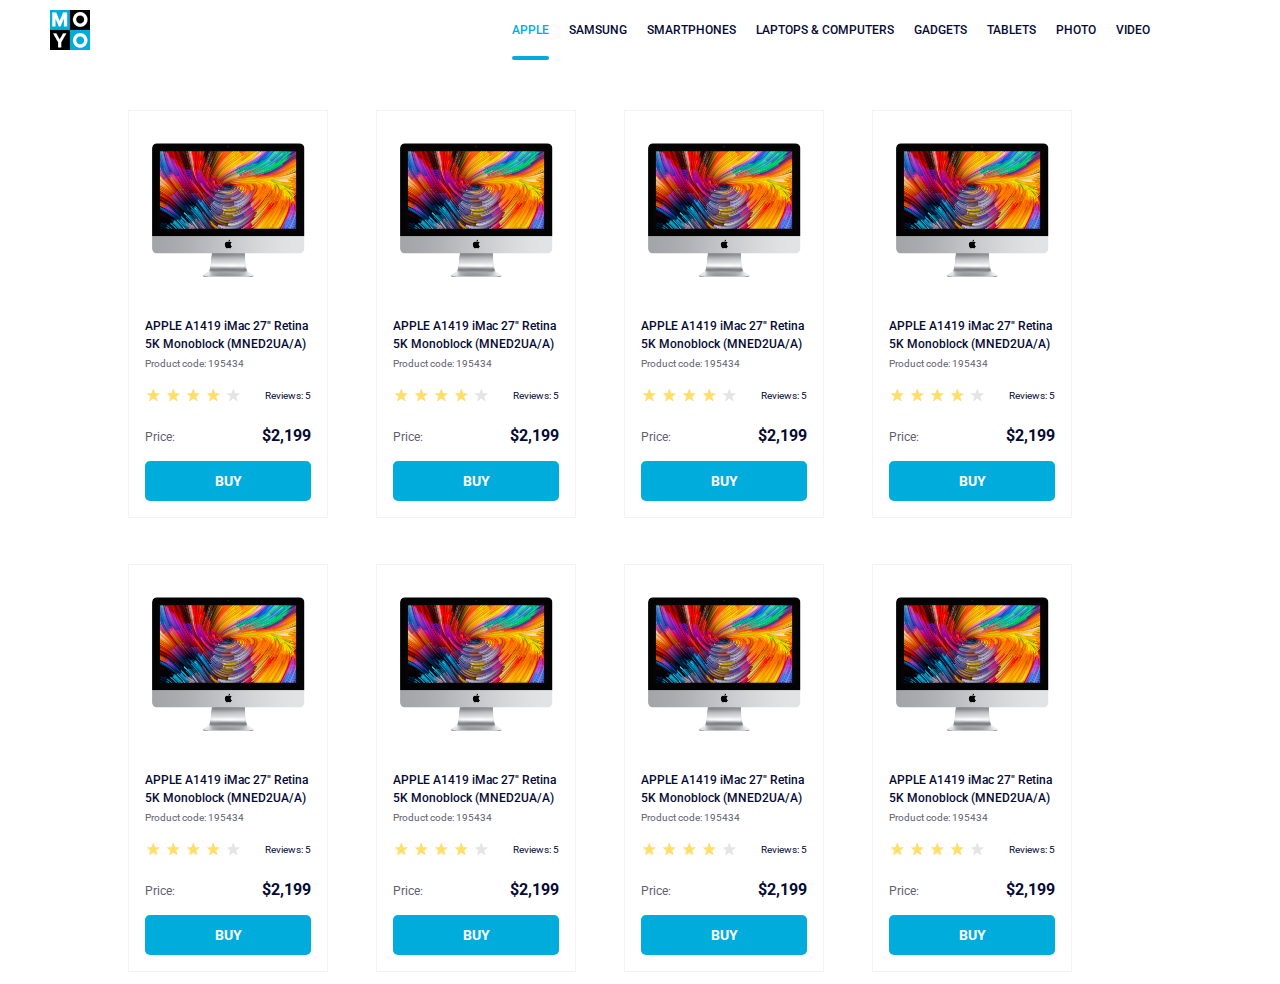
<file: index.html>
<!doctype html><html lang="en"><head><meta charset="utf-8"><meta name="viewport" content="width=device-width, initial-scale=1.0"><title>Catalog</title><link rel="preconnect" href="https://fonts.gstatic.com"><link href="https://fonts.googleapis.com/css2?family=Roboto:wght@400;500;700&display=swap" rel="stylesheet"><link rel="preconnect" href="https://fonts.googleapis.com"><link rel="preconnect" href="https://fonts.gstatic.com" crossorigin><link href="https://fonts.googleapis.com/css2?family=Roboto:wght@500&display=swap" rel="stylesheet"><link rel="stylesheet" href="index.b88b00b3.css"></head><body> <header class="header"> <a href="#" class="logo-link"> <img src="logo.eddae0ff.png" alt="Moyo logo" class="logo"> <nav class="nav"> <ul class="nav__list"> <li class="nav__item"> <a href="#" class="is-active nav__link"> Apple </a> </li> <li class="nav__item"> <a href="#" class="nav__link"> samsung </a> </li> <li class="nav__item"> <a href="#" class="nav__link"> Smartphones </a> </li> <li class="nav__item"> <a href="#" data-qa="nav-hover" class="nav__link"> Laptops & Computers </a> </li> <li class="nav__item"> <a href="#" class="nav__link"> Gadgets </a> </li> <li class="nav__item"> <a href="#" class="nav__link"> Tablets </a> </li> <li class="nav__item"> <a href="#" class="nav__link"> Photo </a> </li> <li class="nav__item"> <a href="#" class="nav__link"> Video </a> </li> </ul> </nav> </a> </header> <main class="main"> <div class="main__card" data-qa="card"> <img class="main__image" src="imac.202c52ff.jpeg" alt="imac card"> <div class="main__container"> <a href="#" class="main__title"> APPLE A1419 iMac 27" Retina 5K Monoblock (MNED2UA/A) </a> </div> <p class="main__product-code">Product code: 195434</p> <div class="main__rating-reviews"> <div class="main__stars main__stars--4"> <div class="main__star"></div> <div class="main__star"></div> <div class="main__star"></div> <div class="main__star"></div> <div class="main__star"></div> </div> <p class="main__reviews">Reviews: 5</p> </div> <div class="main__price"> <div class="main__price-title">Price:</div> <div class="main__price-amount">$2,199</div> </div> <a href="#" class="main__button" data-qa="main-hover"> BUY </a> </div> <div class="main__card" data-qa="card"> <img class="main__image" src="imac.202c52ff.jpeg" alt="imac card"> <div class="main__container"> <a href="#" class="main__title"> APPLE A1419 iMac 27" Retina 5K Monoblock (MNED2UA/A) </a> </div> <p class="main__product-code">Product code: 195434</p> <div class="main__rating-reviews"> <div class="main__stars main__stars--4"> <div class="main__star"></div> <div class="main__star"></div> <div class="main__star"></div> <div class="main__star"></div> <div class="main__star"></div> </div> <p class="main__reviews">Reviews: 5</p> </div> <div class="main__price"> <div class="main__price-title">Price:</div> <div class="main__price-amount">$2,199</div> </div> <a href="#" class="main__button" data-qa="main-hover"> BUY </a> </div> <div class="main__card" data-qa="card"> <img class="main__image" src="imac.202c52ff.jpeg" alt="imac card"> <div class="main__container"> <a href="#" class="main__title"> APPLE A1419 iMac 27" Retina 5K Monoblock (MNED2UA/A) </a> </div> <p class="main__product-code">Product code: 195434</p> <div class="main__rating-reviews"> <div class="main__stars main__stars--4"> <div class="main__star"></div> <div class="main__star"></div> <div class="main__star"></div> <div class="main__star"></div> <div class="main__star"></div> </div> <p class="main__reviews">Reviews: 5</p> </div> <div class="main__price"> <div class="main__price-title">Price:</div> <div class="main__price-amount">$2,199</div> </div> <a href="#" class="main__button" data-qa="main-hover"> BUY </a> </div> <div class="main__card" data-qa="card"> <img class="main__image" src="imac.202c52ff.jpeg" alt="imac card"> <div class="main__container"> <a href="#" class="main__title"> APPLE A1419 iMac 27" Retina 5K Monoblock (MNED2UA/A) </a> </div> <p class="main__product-code">Product code: 195434</p> <div class="main__rating-reviews"> <div class="main__stars main__stars--4"> <div class="main__star"></div> <div class="main__star"></div> <div class="main__star"></div> <div class="main__star"></div> <div class="main__star"></div> </div> <p class="main__reviews">Reviews: 5</p> </div> <div class="main__price"> <div class="main__price-title">Price:</div> <div class="main__price-amount">$2,199</div> </div> <a href="#" class="main__button" data-qa="main-hover"> BUY </a> </div> <div class="main__card" data-qa="card"> <img class="main__image" src="imac.202c52ff.jpeg" alt="imac card"> <div class="main__container"> <a href="#" class="main__title"> APPLE A1419 iMac 27" Retina 5K Monoblock (MNED2UA/A) </a> </div> <p class="main__product-code">Product code: 195434</p> <div class="main__rating-reviews"> <div class="main__stars main__stars--4"> <div class="main__star"></div> <div class="main__star"></div> <div class="main__star"></div> <div class="main__star"></div> <div class="main__star"></div> </div> <p class="main__reviews">Reviews: 5</p> </div> <div class="main__price"> <div class="main__price-title">Price:</div> <div class="main__price-amount">$2,199</div> </div> <a href="#" class="main__button" data-qa="main-hover"> BUY </a> </div> <div class="main__card" data-qa="card"> <img class="main__image" src="imac.202c52ff.jpeg" alt="imac card"> <div class="main__container"> <a href="#" class="main__title"> APPLE A1419 iMac 27" Retina 5K Monoblock (MNED2UA/A) </a> </div> <p class="main__product-code">Product code: 195434</p> <div class="main__rating-reviews"> <div class="main__stars main__stars--4"> <div class="main__star"></div> <div class="main__star"></div> <div class="main__star"></div> <div class="main__star"></div> <div class="main__star"></div> </div> <p class="main__reviews">Reviews: 5</p> </div> <div class="main__price"> <div class="main__price-title">Price:</div> <div class="main__price-amount">$2,199</div> </div> <a href="#" class="main__button" data-qa="main-hover"> BUY </a> </div> <div class="main__card" data-qa="card"> <img class="main__image" src="imac.202c52ff.jpeg" alt="imac card"> <div class="main__container"> <a href="#" class="main__title"> APPLE A1419 iMac 27" Retina 5K Monoblock (MNED2UA/A) </a> </div> <p class="main__product-code">Product code: 195434</p> <div class="main__rating-reviews"> <div class="main__stars main__stars--4"> <div class="main__star"></div> <div class="main__star"></div> <div class="main__star"></div> <div class="main__star"></div> <div class="main__star"></div> </div> <p class="main__reviews">Reviews: 5</p> </div> <div class="main__price"> <div class="main__price-title">Price:</div> <div class="main__price-amount">$2,199</div> </div> <a href="#" class="main__button" data-qa="main-hover"> BUY </a> </div> <div class="main__card" data-qa="card"> <img class="main__image" src="imac.202c52ff.jpeg" alt="imac card"> <div class="main__container"> <a href="#" class="main__title"> APPLE A1419 iMac 27" Retina 5K Monoblock (MNED2UA/A) </a> </div> <p class="main__product-code">Product code: 195434</p> <div class="main__rating-reviews"> <div class="main__stars main__stars--4"> <div class="main__star"></div> <div class="main__star"></div> <div class="main__star"></div> <div class="main__star"></div> <div class="main__star"></div> </div> <p class="main__reviews">Reviews: 5</p> </div> <div class="main__price"> <div class="main__price-title">Price:</div> <div class="main__price-amount">$2,199</div> </div> <a href="#" class="main__button" data-qa="main-hover"> BUY </a> </div> </main> </body></html>
</file>
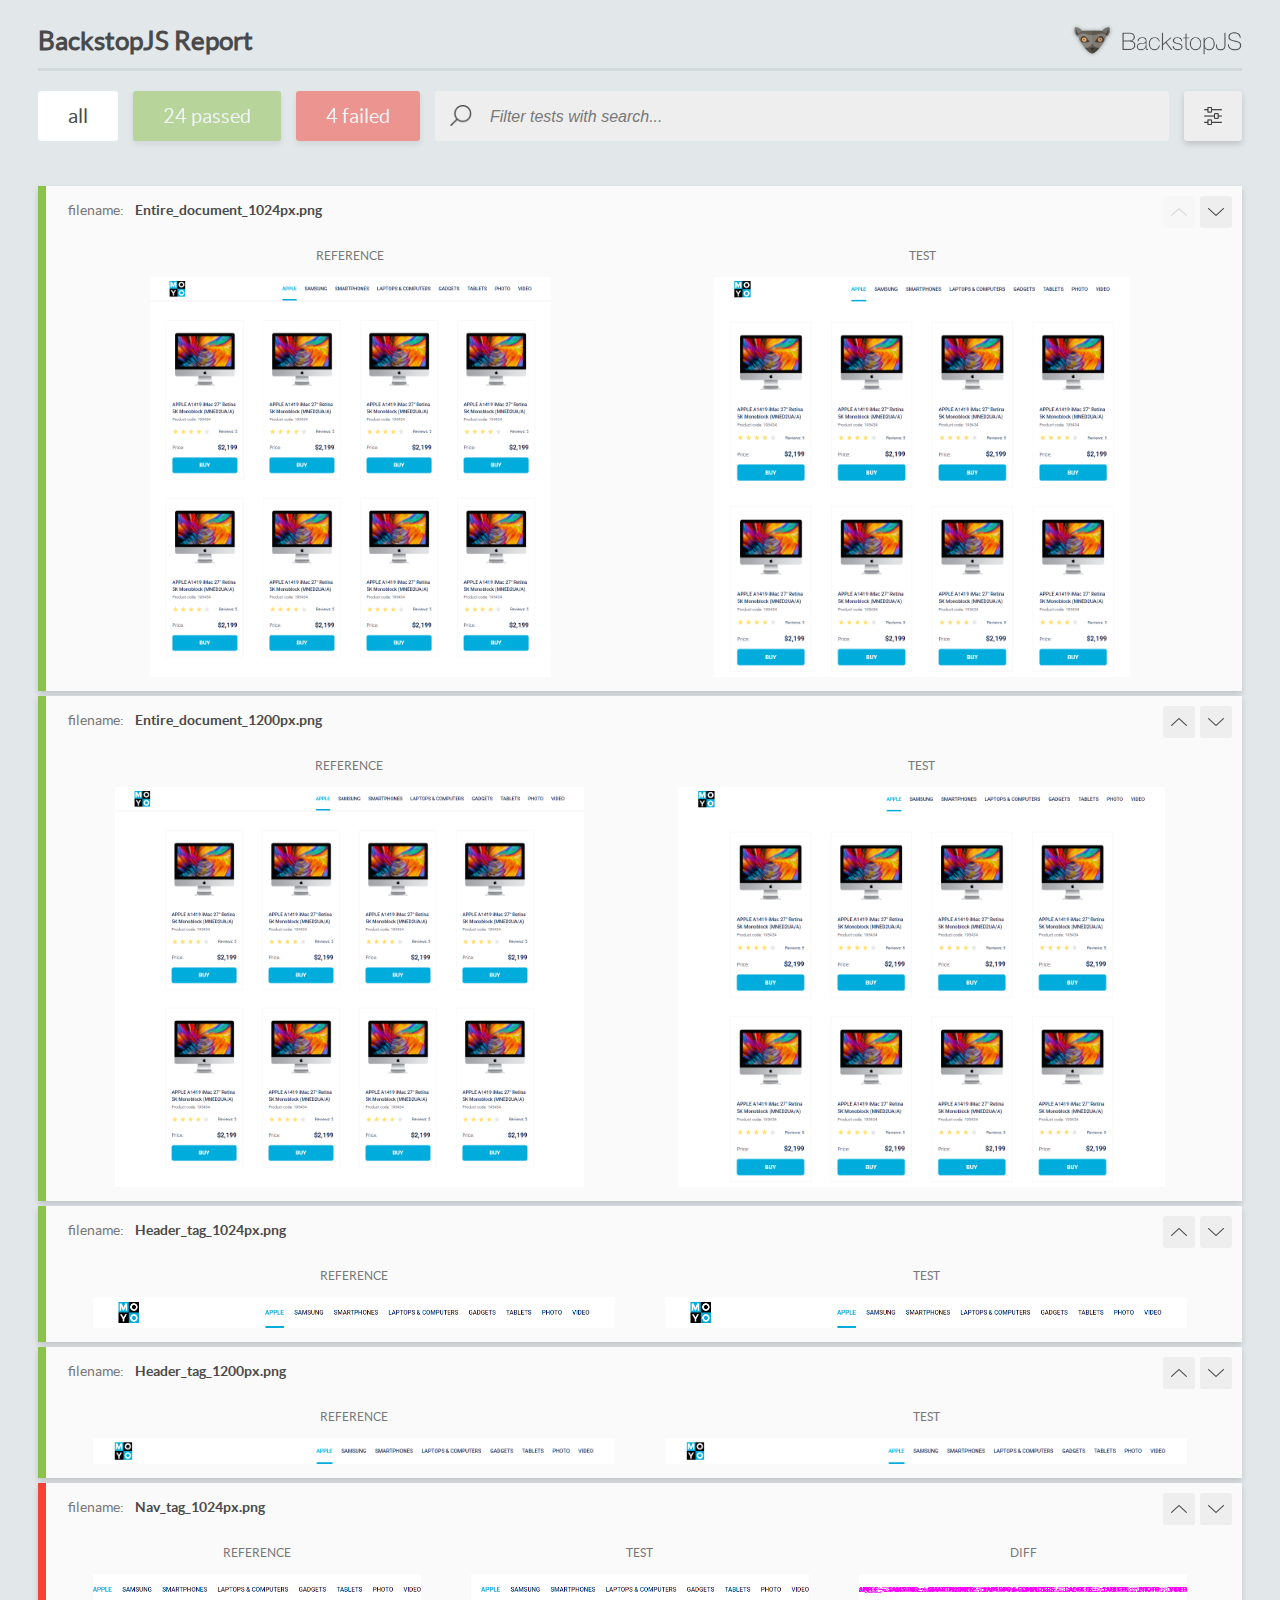
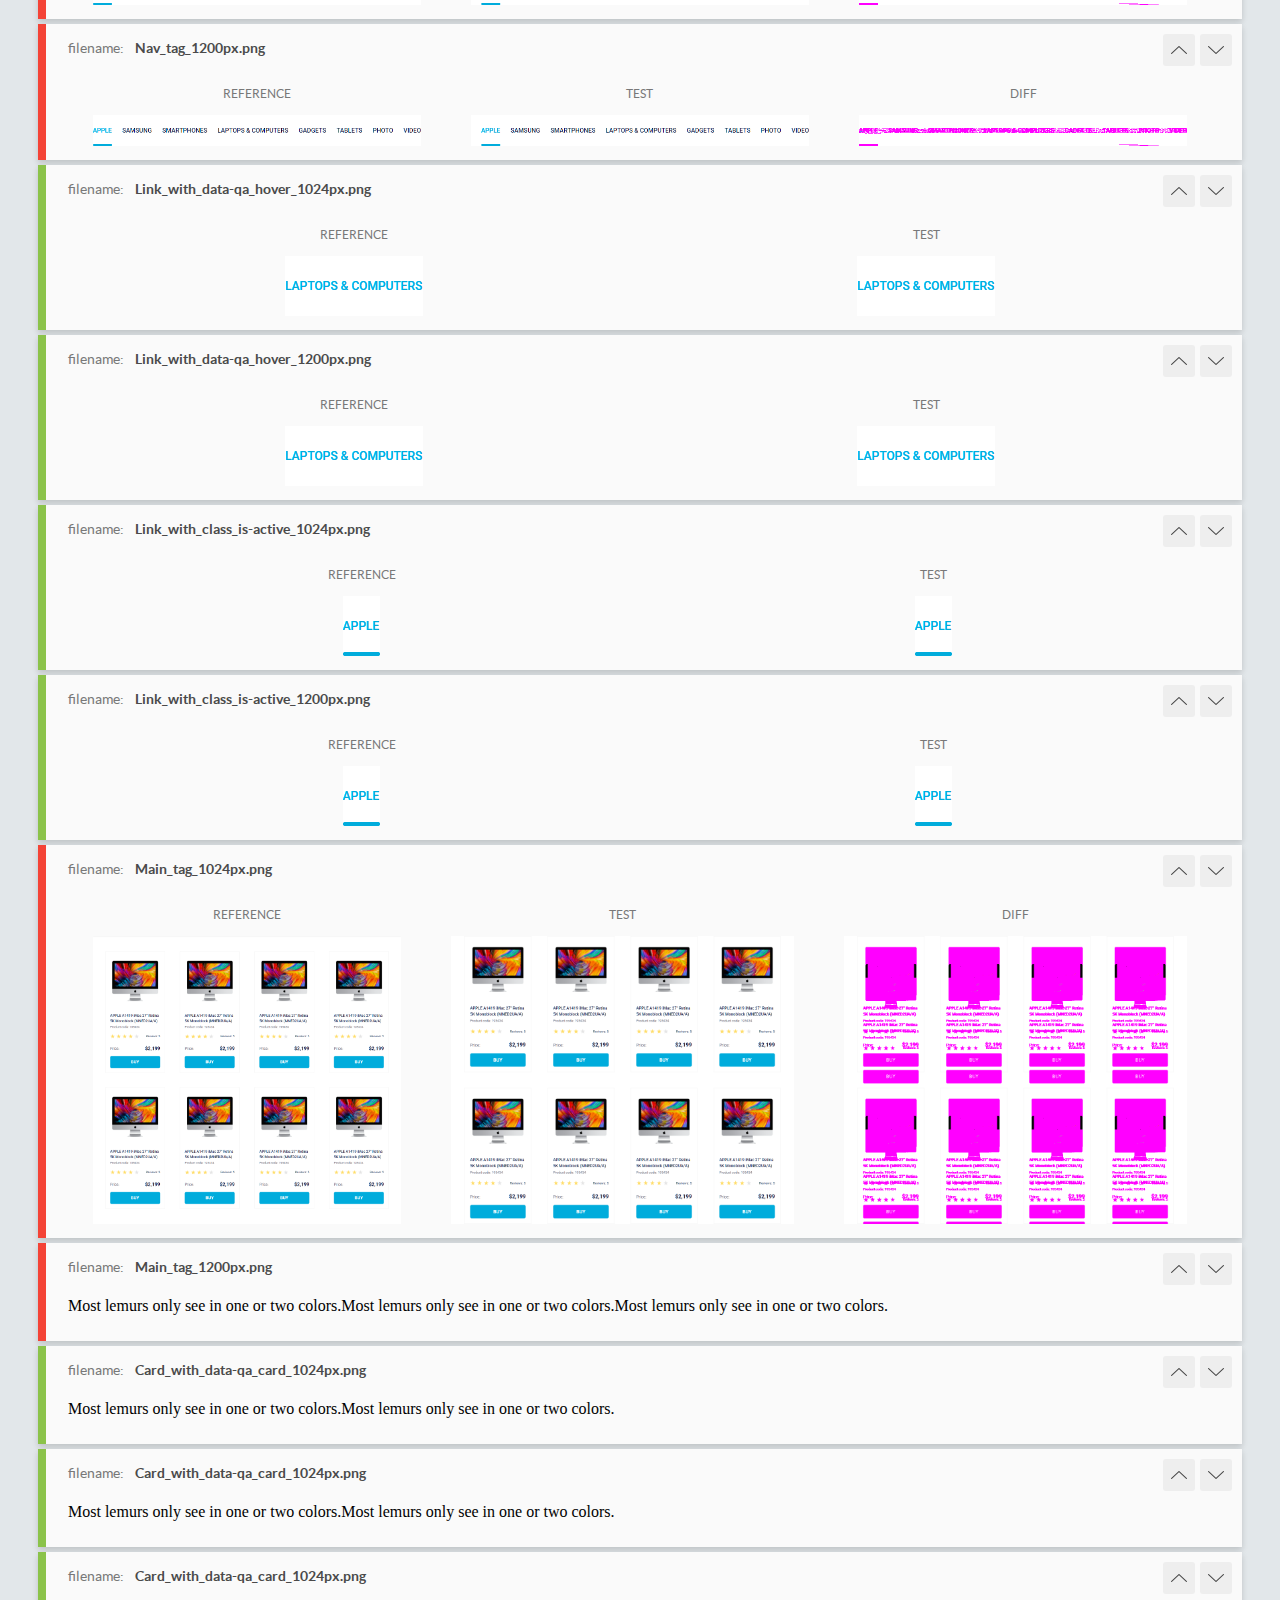
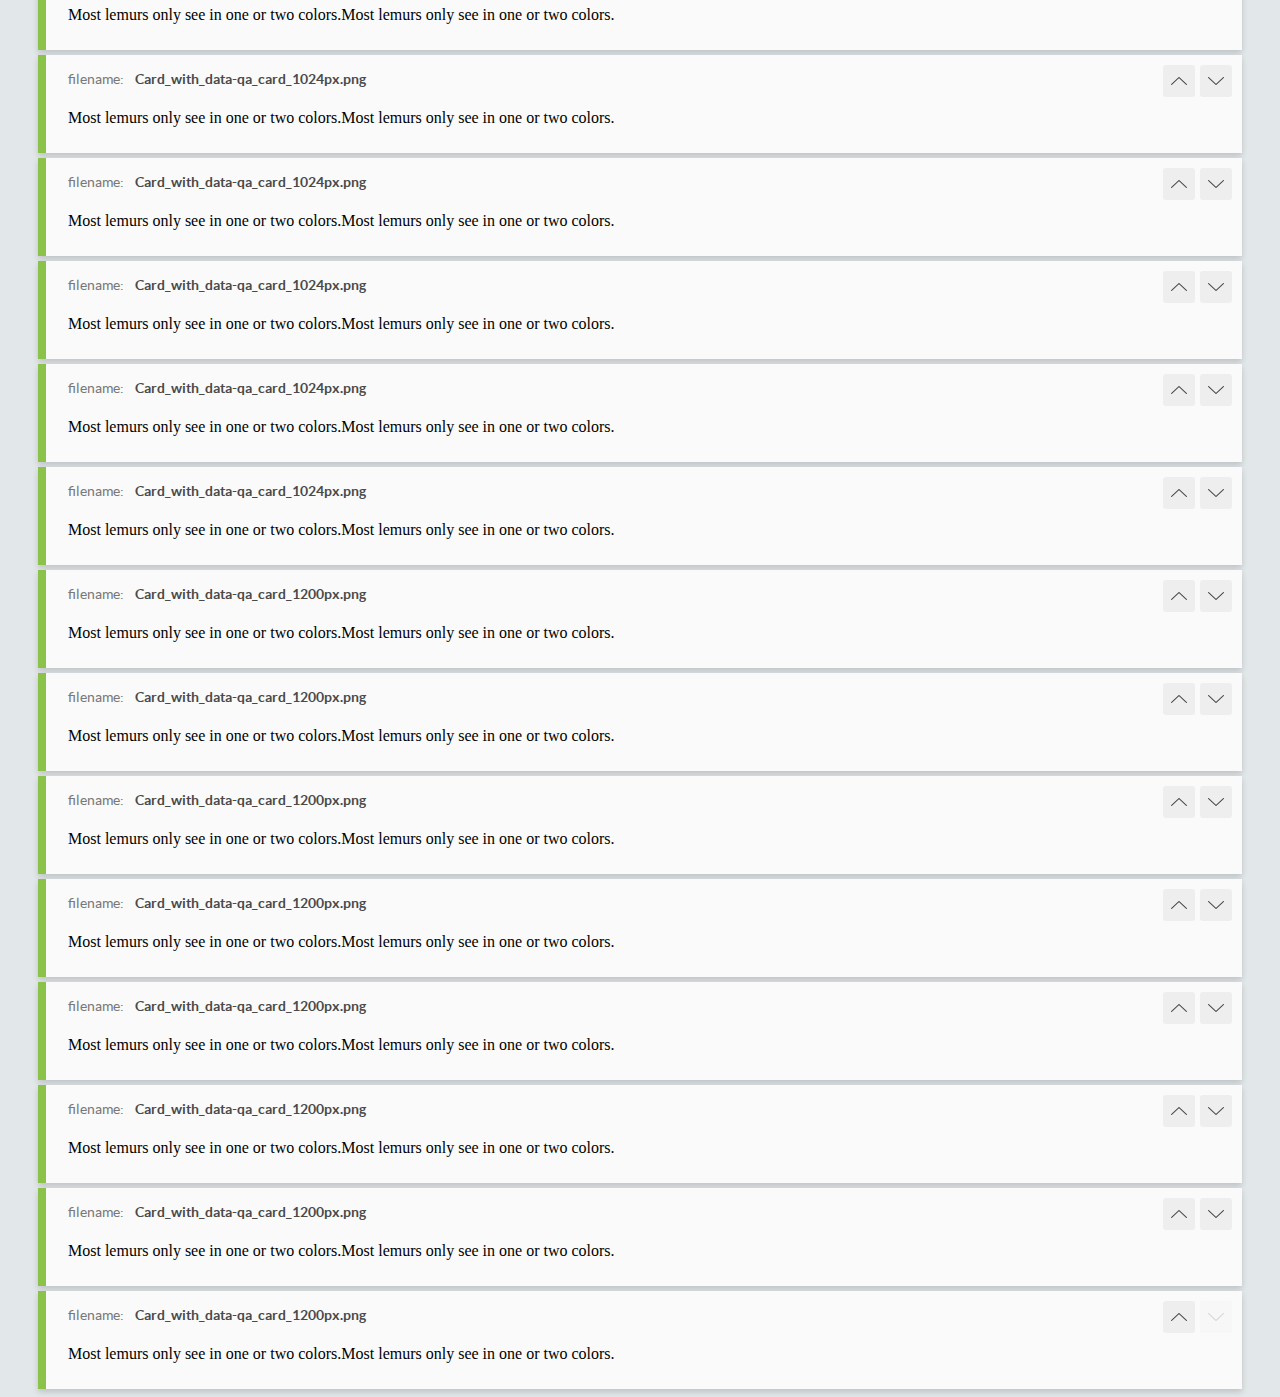
<file: report/html_report/index.html>
<!DOCTYPE html>
<html>
  <head>
    <meta charset="utf-8">
    <!-- Disable Cache -->
    <meta http-equiv="Cache-Control" content="no-cache, no-store, must-revalidate">
    <meta http-equiv="Pragma" content="no-cache">
    <meta http-equiv="Expires" content="0">

    <title>BackstopJS Report</title>

    <style>
      @font-face {
          font-family: 'latoregular';
          src: url('./assets/fonts/lato-regular-webfont.woff2') format('woff2'),
              url('./assets/fonts/lato-regular-webfont.woff') format('woff');
          font-weight: 400;
          font-style: normal;
      }
      @font-face {
          font-family: 'latobold';
          src: url('./assets/fonts/lato-bold-webfont.woff2') format('woff2'),
              url('./assets/fonts/lato-bold-webfont.woff') format('woff');
          font-weight: 700;
          font-style: normal;
      }

      .ReactModal__Body--open {
          overflow: hidden;
      }
      .ReactModal__Body--open .header {
        display: none;
      }

    </style>
  </head>
  <body style="background-color: #E2E7EA">
    <div id="root">

    </div>
    <script>
      function report (report) { // eslint-disable-line no-unused-vars
        window.tests = report;
      }
    </script>
    <script src="config.js"></script>
    <script src="index_bundle.js"></script>
  </body>
</html>
</file>
<file: index.b88b00b3.css>
*{box-sizing:border-box;margin:0;padding:0}body{width:1024px;height:984px;font-family:Roboto,sans-serif;font-weight:500}@media (width>=1200px){body{width:1200px}}.header{text-transform:uppercase;text-align:center;background-color:#fff;justify-content:space-between;padding:0 50px;font-size:12px;display:flex}.logo{width:40px;height:40px;margin-top:10px;display:block}.nav__list{list-style:none;display:flex}.nav__list:first-child{margin:0}.nav__link{line-height:60px;font-style:12px;color:#060b35;text-align:center;height:60px;text-decoration:none;transition:all .3s;display:block;position:relative}.nav__link:hover{color:#00acdc}.nav__item:not(:first-child){margin-left:20px}.is-active{color:#00acdc;position:relative}.is-active:after{content:"";background-color:#00acdc;border-radius:8px;width:100%;height:4px;position:absolute;bottom:0;left:0}.main{grid-template-columns:repeat(4,200px);justify-content:center;gap:46px 48px;margin-top:50px;display:grid}.main__card{box-sizing:border-box;border:1px solid #f3f3f3;width:200px;height:408px;padding:0 16px;font-family:Roboto,sans-serif}.main__container{box-sizing:border-box;flex-direction:column;display:flex}.main__image{box-sizing:border-box;object-fit:contain;max-width:100%;height:134px;margin:32px auto 40px;display:block}.main__title{box-sizing:border-box;color:#060b35;margin-bottom:4px;font-size:12px;font-weight:500;line-height:18px;text-decoration:none}.main__product-code{box-sizing:border-box;color:#616070;margin-top:0;margin-bottom:16px;font-size:10px;font-weight:400;line-height:14px}.main__rating-reviews{justify-content:space-between;align-items:flex-end;height:16px;margin:16px 0 24px;display:flex}.main__stars{align-items:center;width:96px;height:16px;display:flex}.main__star{background:url(star.822d561e.svg) 50% no-repeat;width:16px;height:16px}.main__star:not(:last-child){margin-right:4px}.main__stars--1 .main__star:nth-child(-n+1),.main__stars--2 .main__star:nth-child(-n+2),.main__stars--3 .main__star:nth-child(-n+3),.main__stars--4 .main__star:nth-child(-n+4),.main__stars--5 .main__star:nth-child(-n+5){background-image:url(star-active.edda4c43.svg)}.main__reviews{color:#060b35;margin:0;font-size:10px;font-weight:400;line-height:14px}.main__price{justify-content:space-between;align-items:baseline;height:18px;margin:24px 0 16px;line-height:18px;display:flex}.main__price-title{color:#616070;font-size:12px;font-weight:400}.main__price-amount{color:#060b35;font-size:16px;font-weight:700;line-height:18px}.main__button{color:#fff;box-sizing:border-box;text-align:center;background-color:#00acdc;border:1px solid #0000;border-radius:5px;justify-content:center;align-items:center;width:100%;height:40px;margin-bottom:16px;padding:12px 0;font-size:14px;font-weight:700;text-decoration:none;display:flex}.main__button:hover{color:#00acdc;background-color:#fff;border:1px solid #00acdc}.main__card:hover .main__tittle{color:#34568b}.main__card:hover{z-index:10;transform:scale(1.2)}
/*# sourceMappingURL=index.b88b00b3.css.map */
</file>
